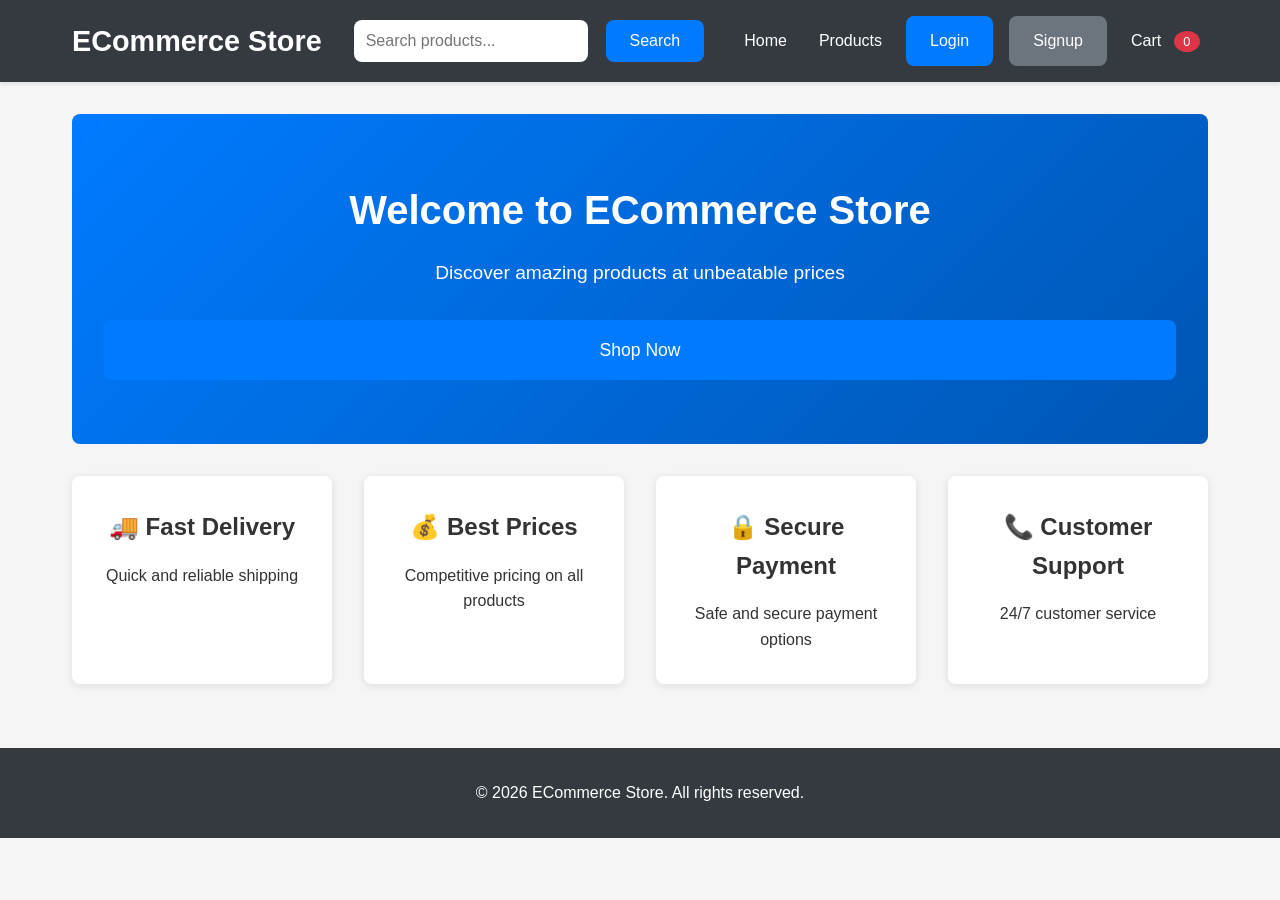
<file: index.html>
<!DOCTYPE html>
<html lang="en">
<head>
    <meta charset="UTF-8">
    <meta name="viewport" content="width=device-width, initial-scale=1.0">
    <title>ECommerce - Shop Now</title>
    <link rel="stylesheet" href="css/styles.css?v=4.1">
    <link rel="stylesheet" href="css/auth.css?v=4.1">
    <link rel="stylesheet" href="css/products.css?v=4.1">
    <link rel="stylesheet" href="css/categories.css?v=4.1">
    <link rel="stylesheet" href="css/search-suggestions.css?v=4.1">
    <link rel="stylesheet" href="css/cart.css?v=4.1">
    <link rel="stylesheet" href="css/order.css?v=4.1">
</head>
<body>
    <!-- Navigation Bar -->
    <nav id="navbar"></nav>

    <!-- Main Content -->
    <main id="app-container">
        <!-- Dynamic content will be rendered here -->
    </main>

    <!-- Modal for forms -->
    <div id="modal-container"></div>

    <!-- Footer -->
    <footer id="footer">
        <p>&copy; 2026 ECommerce Store. All rights reserved.</p>
    </footer>

    <!-- Main Application Script (ES6 Module) -->
    <script type="module" src="js/app.js?v=4.1"></script>
    <script type="module" src="js/idleTimeout.js?v=4.1"></script>
</body>
</html>
</file>
<file: css/styles.css>
* {
    margin: 0;
    padding: 0;
    box-sizing: border-box;
}

:root {
    --primary-color: #007bff;
    --secondary-color: #6c757d;
    --success-color: #28a745;
    --danger-color: #dc3545;
    --warning-color: #ffc107;
    --dark-color: #343a40;
    --light-color: #f8f9fa;
    --border-radius: 8px;
    --transition: all 0.3s ease;
}

body {
    font-family: 'Segoe UI', Tahoma, Geneva, Verdana, sans-serif;
    line-height: 1.6;
    color: #333;
    background-color: #f5f5f5;
}

/* Navbar */
#navbar {
    background-color: var(--dark-color);
    color: white;
    padding: 1rem 0;
    position: sticky;
    top: 0;
    z-index: 1000;
    box-shadow: 0 2px 4px rgba(0,0,0,0.1);
}

.navbar-container {
    max-width: 1200px;
    margin: 0 auto;
    padding: 0 2rem;
    display: flex;
    justify-content: space-between;
    align-items: center;
    gap: 2rem;
    flex-wrap: wrap;
}

.navbar-brand h1 {
    font-size: 1.8rem;
    color: white;
}

.navbar-search {
    flex: 1;
    display: flex;
    gap: 0.5rem;
    min-width: 300px;
}

.search-container {
    flex: 1;
    display: flex;
    position: relative;
    gap: 0.5rem;
}

.search-input {
    flex: 1;
    padding: 0.75rem;
    border: none;
    border-radius: var(--border-radius);
    font-size: 1rem;
    background-color: white;
    color: #343a40;
    margin-right: 10px;
}

.search-input:focus {
    outline: none;
    box-shadow: 0 0 0 2px var(--primary-color);
}

.btn-search {
    background-color: var(--primary-color);
    color: white;
    border: none;
    border-radius: var(--border-radius);
    padding: 0.75rem 1.5rem;
    font-size: 1rem;
    cursor: pointer;
    transition: var(--transition);
}

.btn-search:hover {
    background-color: #0056b3;
}

/* Responsive search field */
@media (max-width: 768px) {
    .navbar-search {
        min-width: 250px;
    }
    
    .navbar-brand h1 {
        font-size: 1.5rem;
    }
}

.navbar-menu {
    display: flex;
    align-items: center;
    gap: 1rem;
    flex-wrap: wrap;
}

.nav-link {
    color: white;
    text-decoration: none;
    transition: var(--transition);
    padding: 0.5rem;
}

.nav-link:hover {
    color: var(--primary-color);
}

.nav-text {
    color: white;
    font-size: 0.9rem;
}

.cart-count {
    background-color: var(--danger-color);
    color: white;
    padding: 0.2rem 0.6rem;
    border-radius: 50%;
    font-size: 0.8rem;
    margin-left: 0.5rem;
}

/* Buttons */
.btn {
    padding: 0.75rem 1.5rem;
    border: none;
    border-radius: var(--border-radius);
    cursor: pointer;
    font-size: 1rem;
    transition: var(--transition);
    text-decoration: none;
    display: inline-block;
    text-align: center;
}

.btn-primary {
    background-color: var(--primary-color);
    color: white;
}

.btn-primary:hover {
    background-color: #0056b3;
    transform: translateY(-2px);
}

.btn-secondary {
    background-color: var(--secondary-color);
    color: white;
}

.btn-secondary:hover {
    background-color: #5a6268;
}

.btn-success {
    background-color: var(--success-color);
    color: white;
}

.btn-success:hover {
    background-color: #218838;
}

.btn-danger {
    background-color: var(--danger-color);
    color: white;
}

.btn-danger:hover {
    background-color: #c82333;
}

.btn-large {
    padding: 1rem 2rem;
    font-size: 1.1rem;
    width: 100%;
}

.btn-search {
    background-color: var(--primary-color);
    color: white;
    padding: 0.75rem 1.5rem;
}

.btn:disabled {
    opacity: 0.5;
    cursor: not-allowed;
}

/* Main Container */
#app-container {
    max-width: 1200px;
    margin: 2rem auto;
    padding: 0 2rem;
    min-height: 60vh;
}

/* Home Page */
.home-container {
    width: 100%;
}

.hero {
    background: linear-gradient(135deg, var(--primary-color), #0056b3);
    color: white;
    padding: 4rem 2rem;
    border-radius: var(--border-radius);
    text-align: center;
    margin-bottom: 2rem;
}

.hero-content h1 {
    font-size: 2.5rem;
    margin-bottom: 1rem;
}

.hero-content p {
    font-size: 1.2rem;
    margin-bottom: 2rem;
}

.features {
    display: grid;
    grid-template-columns: repeat(auto-fit, minmax(250px, 1fr));
    gap: 2rem;
    margin-bottom: 2rem;
}

.feature {
    background: white;
    padding: 2rem;
    border-radius: var(--border-radius);
    text-align: center;
    box-shadow: 0 2px 8px rgba(0,0,0,0.1);
}

.feature h3 {
    margin-bottom: 1rem;
    font-size: 1.5rem;
}

/* Products Page */
.products-header {
    margin-bottom: 2rem;
}

.products-header h2 {
    color: var(--dark-color);
}

.products-grid {
    display: grid;
    grid-template-columns: repeat(auto-fill, minmax(250px, 1fr));
    gap: 2rem;
}

.product-card {
    background: white;
    border-radius: var(--border-radius);
    overflow: hidden;
    box-shadow: 0 2px 8px rgba(0,0,0,0.1);
    transition: var(--transition);
}

.product-card:hover {
    transform: translateY(-8px);
    box-shadow: 0 4px 16px rgba(0,0,0,0.15);
}

.product-image {
    width: 100%;
    height: 200px;
    overflow: hidden;
    background-color: var(--light-color);
}

.product-image img {
    width: 100%;
    height: 100%;
    object-fit: cover;
}

.product-info {
    padding: 1.5rem;
}

.product-title {
    font-size: 1rem;
    margin-bottom: 0.5rem;
    color: var(--dark-color);
}

.product-description {
    font-size: 0.9rem;
    color: var(--secondary-color);
    margin-bottom: 1rem;
    line-height: 1.4;
}

.product-footer {
    display: flex;
    justify-content: space-between;
    align-items: center;
}

.product-price {
    font-size: 1.3rem;
    font-weight: bold;
    color: var(--primary-color);
}

.add-to-cart-btn {
    padding: 0.5rem 1rem;
    font-size: 0.9rem;
}

/* Cart Page */
.cart-container {
    display: grid;
    grid-template-columns: 2fr 1fr;
    gap: 2rem;
}

.cart-items-list {
    background: white;
    border-radius: var(--border-radius);
    overflow: hidden;
}

.cart-item {
    display: grid;
    grid-template-columns: 100px 1fr 150px 150px 100px;
    align-items: center;
    gap: 1rem;
    padding: 1rem;
    border-bottom: 1px solid var(--light-color);
}

.cart-item-image {
    width: 100px;
    height: 100px;
    object-fit: cover;
    border-radius: var(--border-radius);
}

.cart-item-details h4 {
    margin-bottom: 0.5rem;
}

.cart-item-quantity {
    display: flex;
    gap: 0.5rem;
    align-items: center;
}

.qty-btn {
    width: 30px;
    height: 30px;
    border: 1px solid var(--secondary-color);
    background: white;
    cursor: pointer;
    border-radius: 4px;
    font-weight: bold;
}

.qty-btn:hover {
    background-color: var(--light-color);
}

.qty-input {
    width: 50px;
    padding: 0.25rem;
    text-align: center;
    border: 1px solid var(--secondary-color);
    border-radius: 4px;
}

.cart-summary {
    background: white;
    padding: 2rem;
    border-radius: var(--border-radius);
    height: fit-content;
}

.summary-row {
    display: flex;
    justify-content: space-between;
    margin-bottom: 1rem;
    padding-bottom: 1rem;
    border-bottom: 1px solid var(--light-color);
}

.summary-row.total {
    font-size: 1.2rem;
    font-weight: bold;
    color: var(--primary-color);
    border: none;
    margin-top: 1rem;
}

/* Checkout Page */
.checkout-container {
    max-width: 1000px;
    margin: 0 auto;
}

.checkout-content {
    display: grid;
    grid-template-columns: 2fr 1fr;
    gap: 2rem;
}

.checkout-form {
    background: white;
    padding: 2rem;
    border-radius: var(--border-radius);
}

.checkout-form h3,
.checkout-summary h3 {
    margin-bottom: 1.5rem;
    color: var(--dark-color);
}

.form-group {
    margin-bottom: 1rem;
}

.form-row {
    display: grid;
    grid-template-columns: 1fr 1fr;
    gap: 1rem;
}

label {
    display: block;
    margin-bottom: 0.5rem;
    font-weight: 500;
}

input,
textarea,
select {
    width: 100%;
    padding: 0.75rem;
    border: 1px solid #ddd;
    border-radius: var(--border-radius);
    font-size: 1rem;
    font-family: inherit;
}

textarea {
    resize: vertical;
    min-height: 100px;
}

input:focus,
textarea:focus,
select:focus {
    outline: none;
    border-color: var(--primary-color);
    box-shadow: 0 0 5px rgba(0,123,255,0.25);
}

.checkout-summary {
    background: white;
    padding: 2rem;
    border-radius: var(--border-radius);
    height: fit-content;
}

.summary-item {
    display: flex;
    justify-content: space-between;
    padding: 0.75rem 0;
    border-bottom: 1px solid var(--light-color);
}

/* Orders Page */
.orders-container h2 {
    margin-bottom: 2rem;
    color: var(--dark-color);
}

.orders-list {
    display: grid;
    gap: 2rem;
}

.order-card {
    background: white;
    padding: 2rem;
    border-radius: var(--border-radius);
    border-left: 4px solid var(--primary-color);
    box-shadow: 0 2px 8px rgba(0,0,0,0.1);
}

.order-header {
    display: flex;
    justify-content: space-between;
    align-items: center;
    margin-bottom: 1.5rem;
    padding-bottom: 1rem;
    border-bottom: 1px solid var(--light-color);
}

.order-header h4 {
    margin-bottom: 0.5rem;
}

.status-badge {
    padding: 0.5rem 1rem;
    border-radius: 20px;
    font-size: 0.9rem;
    font-weight: 500;
}

.status-pending {
    background-color: #fff3cd;
    color: #856404;
}

.status-confirmed {
    background-color: #d1ecf1;
    color: #0c5460;
}

.status-shipped {
    background-color: #d4edda;
    color: #155724;
}

.order-items {
    margin-bottom: 1rem;
}

.order-item {
    display: flex;
    justify-content: space-between;
    padding: 0.5rem 0;
    border-bottom: 1px solid var(--light-color);
}

.order-footer {
    display: flex;
    justify-content: space-between;
    align-items: center;
}

/* Forms */
.form-error {
    color: var(--danger-color);
    font-size: 0.9rem;
    margin-top: 0.25rem;
}

/* Modal */
.modal-overlay {
    display: none;
    position: fixed;
    top: 0;
    left: 0;
    width: 100%;
    height: 100%;
    background-color: rgba(0,0,0,0.5);
    z-index: 2000;
    opacity: 0;
    transition: opacity 0.3s ease;
}

.modal-overlay.active {
    display: flex;
    align-items: center;
    justify-content: center;
    opacity: 1;
}

.modal {
    background: white;
    border-radius: var(--border-radius);
    max-width: 500px;
    width: 90%;
    box-shadow: 0 4px 16px rgba(0,0,0,0.2);
}

.modal-header {
    display: flex;
    justify-content: space-between;
    align-items: center;
    padding: 1.5rem;
    border-bottom: 1px solid var(--light-color);
}

.modal-header h2 {
    margin: 0;
}

.modal-close {
    background: none;
    border: none;
    font-size: 1.5rem;
    cursor: pointer;
    color: var(--secondary-color);
}

.modal-body {
    padding: 1.5rem;
}

.modal-body p {
    margin: 0;
    line-height: 1.6;
}

.modal-footer {
    display: flex;
    gap: 1rem;
    justify-content: flex-end;
    padding: 1.5rem;
    border-top: 1px solid var(--light-color);
}

/* Notifications */
.notification {
    position: fixed;
    top: 20px;
    right: 20px;
    padding: 1rem 1.5rem;
    border-radius: var(--border-radius);
    box-shadow: 0 4px 12px rgba(0,0,0,0.15);
    z-index: 3000;
    opacity: 0;
    transition: opacity 0.3s ease;
}

.notification-info {
    background-color: var(--primary-color);
    color: white;
}

.notification-success {
    background-color: var(--success-color);
    color: white;
}

.notification-error {
    background-color: var(--danger-color);
    color: white;
}

/* Loader */
.loader {
    border: 4px solid var(--light-color);
    border-top: 4px solid var(--primary-color);
    border-radius: 50%;
    width: 40px;
    height: 40px;
    animation: spin 1s linear infinite;
    margin: 2rem auto;
}

@keyframes spin {
    0% { transform: rotate(0deg); }
    100% { transform: rotate(360deg); }
}

/* Empty States */
.empty-cart,
.no-orders,
.auth-required {
    text-align: center;
    padding: 4rem 2rem;
    background: white;
    border-radius: var(--border-radius);
}

.empty-cart h2,
.no-orders h2,
.auth-required h2 {
    margin-bottom: 1rem;
    color: var(--dark-color);
}

.error {
    background-color: #f8d7da;
    color: #721c24;
    padding: 1rem;
    border-radius: var(--border-radius);
    margin: 1rem 0;
}

/* Footer */
#footer {
    background-color: var(--dark-color);
    color: white;
    text-align: center;
    padding: 2rem;
    margin-top: 4rem;
}

/* Responsive */
@media (max-width: 768px) {
    .navbar-container {
        flex-direction: column;
        gap: 1rem;
    }

    .navbar-search {
        width: 100%;
        min-width: unset;
    }

    .navbar-menu {
        width: 100%;
        justify-content: center;
    }

    .products-grid {
        grid-template-columns: repeat(auto-fill, minmax(150px, 1fr));
    }

    .cart-container,
    .checkout-content {
        grid-template-columns: 1fr;
    }

    .cart-item {
        grid-template-columns: 80px 1fr;
        gap: 0.5rem;
    }

    .cart-item-quantity,
    .cart-item-subtotal,
    .remove-btn {
        grid-column: 1 / -1;
    }

    .form-row {
        grid-template-columns: 1fr;
    }

    .hero-content h1 {
        font-size: 2rem;
    }
}
</file>
<file: css/auth.css>
.auth-container {
    max-width: 500px;
    margin: 4rem auto;
    padding: 0 2rem;
}

.auth-form {
    background: white;
    padding: 3rem 2rem;
    border-radius: 8px;
    box-shadow: 0 2px 16px rgba(0,0,0,0.1);
}

.auth-form h2 {
    text-align: center;
    margin-bottom: 2rem;
    color: #343a40;
    font-size: 1.8rem;
}

.auth-form .form-group {
    margin-bottom: 1.5rem;
}

.auth-form label {
    display: block;
    margin-bottom: 0.5rem;
    font-weight: 600;
    color: #333;
}

.auth-form input {
    width: 100%;
    padding: 0.75rem;
    border: 1px solid #ddd;
    border-radius: 6px;
    font-size: 1rem;
    transition: all 0.3s ease;
}

.auth-form input:focus {
    outline: none;
    border-color: #007bff;
    box-shadow: 0 0 5px rgba(0,123,255,0.25);
}

.auth-form button {
    width: 100%;
    padding: 0.75rem;
    background-color: #007bff;
    color: white;
    border: none;
    border-radius: 6px;
    font-size: 1rem;
    font-weight: 600;
    cursor: pointer;
    transition: all 0.3s ease;
    margin-top: 1rem;
}

.auth-form button:hover {
    background-color: #0056b3;
    transform: translateY(-2px);
    box-shadow: 0 4px 12px rgba(0,123,255,0.3);
}

.auth-form p {
    text-align: center;
    margin-top: 1.5rem;
    color: #666;
}

.auth-form a {
    color: #007bff;
    text-decoration: none;
    font-weight: 600;
}

.auth-form a:hover {
    text-decoration: underline;
}

@media (max-width: 480px) {
    .auth-container {
        margin: 2rem auto;
    }

    .auth-form {
        padding: 2rem 1.5rem;
    }

    .auth-form h2 {
        font-size: 1.5rem;
    }
}
</file>
<file: css/products.css>
.products-container {
    width: 100%;
}

.products-header {
    margin-bottom: 3rem;
    padding-bottom: 2rem;
    border-bottom: 2px solid #e9ecef;
    display: flex;
    justify-content: space-between;
    align-items: flex-start;
    flex-wrap: wrap;
    gap: 1rem;
}

.products-header h2 {
    font-size: 2rem;
    color: #343a40;
    margin: 0;
}

.back-to-all-btn {
    padding: 0.5rem 1rem;
    background: #6c757d;
    color: white;
    border: none;
    border-radius: 4px;
    cursor: pointer;
    font-size: 0.9rem;
    font-weight: 500;
    transition: all 0.2s ease;
    text-decoration: none;
}

.back-to-all-btn:hover {
    background: #5a6268;
    transform: translateY(-2px);
}

.products-grid {
    display: grid;
    grid-template-columns: repeat(auto-fill, minmax(250px, 1fr));
    gap: 2rem;
    width: 100%;
}

.product-card {
    background: white;
    border-radius: 8px;
    overflow: hidden;
    box-shadow: 0 2px 8px rgba(0,0,0,0.1);
    transition: all 0.3s ease;
    display: flex;
    flex-direction: column;
}

.product-card:hover {
    transform: translateY(-8px);
    box-shadow: 0 8px 20px rgba(0,0,0,0.15);
}

.product-image {
    position: relative;
    width: 100%;
    height: 200px;
    overflow: hidden;
    background: linear-gradient(135deg, #f5f5f5, #e9ecef);
    display: flex;
    align-items: center;
    justify-content: center;
}

.product-image img {
    width: 100%;
    height: 100%;
    object-fit: cover;
    transition: transform 0.3s ease;
}

.product-card:hover .product-image img {
    transform: scale(1.05);
}

.cart-quantity-badge {
    position: absolute;
    top: 0.75rem;
    right: 0.75rem;
    min-width: 2rem;
    height: 2rem;
    padding: 0 0.55rem;
    border-radius: 999px;
    background: #28a745;
    color: #fff;
    display: none;
    align-items: center;
    justify-content: center;
    font-size: 0.85rem;
    font-weight: 700;
    line-height: 1;
    box-shadow: 0 3px 10px rgba(0,0,0,0.2);
    z-index: 2;
}

.cart-quantity-badge.visible {
    display: inline-flex;
}

.product-info {
    padding: 1.5rem;
    flex-grow: 1;
    display: flex;
    flex-direction: column;
}

.product-title {
    font-size: 1.1rem;
    font-weight: 600;
    margin-bottom: 0.5rem;
    color: #343a40;
    line-height: 1.4;
}

.product-description {
    font-size: 0.85rem;
    color: #6c757d;
    margin-bottom: 1rem;
    line-height: 1.4;
    flex-grow: 1;
}

.product-footer {
    display: flex;
    justify-content: space-between;
    align-items: center;
    gap: 1rem;
    margin-top: auto;
}

.product-price {
    font-size: 1.4rem;
    font-weight: 700;
    color: #007bff;
}

.add-to-cart-btn {
    padding: 0.6rem 1rem;
    font-size: 0.9rem;
    white-space: nowrap;
}

@media (max-width: 768px) {
    .products-grid {
        grid-template-columns: repeat(auto-fill, minmax(180px, 1fr));
        gap: 1.5rem;
    }

    .product-card {
        box-shadow: 0 1px 4px rgba(0,0,0,0.1);
    }

    .product-title {
        font-size: 0.95rem;
    }

    .product-description {
        font-size: 0.8rem;
    }
}

@media (max-width: 480px) {
    .products-grid {
        grid-template-columns: repeat(auto-fill, minmax(150px, 1fr));
        gap: 1rem;
    }
}

/* ============================================
   STOCK BADGE - Inventory display
   ============================================ */
.stock-badge {
    display: inline-block;
    padding: 0.25rem 0.6rem;
    border-radius: 20px;
    font-size: 0.72rem;
    font-weight: 600;
    letter-spacing: 0.02em;
    white-space: nowrap;
}

.stock-badge.in-stock {
    background-color: #d4edda;
    color: #155724;
    border: 1px solid #c3e6cb;
}

.stock-badge.out-of-stock {
    background-color: #f8d7da;
    color: #721c24;
    border: 1px solid #f5c6cb;
}

.add-to-cart-btn:disabled {
    background-color: #adb5bd;
    cursor: not-allowed;
    opacity: 0.7;
    transform: none !important;
}

.add-to-cart-btn:disabled:hover {
    background-color: #adb5bd;
    transform: none;
}

/* ============================================
   CART QUANTITY BADGE
   ============================================ */
.cart-quantity-badge {
    position: absolute;
    top: 8px;
    right: 8px;
    background-color: var(--success-color);
    color: white;
    border-radius: 50%;
    width: 24px;
    height: 24px;
    display: flex;
    align-items: center;
    justify-content: center;
    font-size: 0.75rem;
    font-weight: 600;
    opacity: 0;
    transform: scale(0.8);
    transition: all 0.3s ease;
    pointer-events: none;
    z-index: 10;
}

.cart-quantity-badge.visible {
    opacity: 1;
    transform: scale(1);
}

/* ============================================
   PAGINATION CONTROLS
   ============================================ */
.pagination-controls {
    display: flex;
    justify-content: center;
    align-items: center;
    gap: 0.5rem;
    margin-top: 2rem;
    padding: 1rem 0;
}

.pagination-btn {
    padding: 0.5rem 1rem;
    border: 1px solid #dee2e6;
    background: white;
    color: #343a40;
    border-radius: 4px;
    cursor: pointer;
    transition: all 0.2s ease;
    font-size: 0.9rem;
    font-weight: 500;
}

.pagination-btn:hover:not(:disabled) {
    background: #007bff;
    color: white;
    border-color: #007bff;
}

.pagination-btn.active {
    background: #007bff;
    color: white;
    border-color: #007bff;
}

.pagination-btn:disabled {
    background: #e9ecef;
    color: #6c757d;
    cursor: not-allowed;
    border-color: #dee2e6;
}

.pagination-btn.prev-btn,
.pagination-btn.next-btn {
    padding: 0.5rem 1.25rem;
    font-weight: 600;
}

@media (max-width: 768px) {
    .pagination-controls {
        flex-wrap: wrap;
        gap: 0.25rem;
    }
    
    .pagination-btn {
        padding: 0.4rem 0.8rem;
        font-size: 0.85rem;
    }
    
    .pagination-btn.prev-btn,
    .pagination-btn.next-btn {
        padding: 0.4rem 1rem;
    }
}
</file>
<file: css/categories.css>
/* ============================================
   CATEGORY STYLING - DROPDOWN LAYOUT
   ============================================ */

.products-header {
    display: flex;
    justify-content: space-between;
    align-items: center;
    margin-bottom: 2rem;
    padding-bottom: 1rem;
    border-bottom: 2px solid #e9ecef;
}

.products-header h2 {
    font-size: 2rem;
    color: #343a40;
    margin: 0;
}

.category-dropdown {
    position: relative;
    min-width: 200px;
}

.category-dropdown-btn {
    display: flex;
    justify-content: space-between;
    align-items: center;
    width: 100%;
    padding: 0.75rem 1rem;
    border: 1px solid #dee2e6;
    border-radius: 8px;
    background: white;
    color: #343a40;
    font-size: 0.9rem;
    font-weight: 500;
    cursor: pointer;
    transition: all 0.3s ease;
    box-shadow: 0 2px 4px rgba(0,0,0,0.05);
}

.category-dropdown-btn:hover {
    border-color: #007bff;
    box-shadow: 0 4px 8px rgba(0,0,0,0.1);
}

.dropdown-text {
    flex: 1;
    text-align: left;
}

.dropdown-arrow {
    margin-left: 0.5rem;
    font-size: 0.8rem;
    transition: transform 0.3s ease;
}

.category-dropdown-menu {
    position: absolute;
    top: 100%;
    right: 0;
    left: 0;
    z-index: 1000;
    background: white;
    border: 1px solid #dee2e6;
    border-radius: 8px;
    box-shadow: 0 8px 16px rgba(0,0,0,0.1);
    max-height: 300px;
    overflow-y: auto;
    opacity: 0;
    visibility: hidden;
    transform: translateY(-10px);
    transition: all 0.3s ease;
    margin-top: 0.5rem;
}

.category-dropdown-menu.show {
    opacity: 1;
    visibility: visible;
    transform: translateY(0);
}

.category-dropdown-item {
    padding: 0;
    border: none;
    background: none;
    cursor: pointer;
    transition: background-color 0.2s ease;
}

.category-dropdown-item:hover {
    background-color: #f8f9fa;
}

.category-dropdown-item.active {
    background-color: #007bff;
}

.category-dropdown-item.active .category-dropdown-content {
    color: white;
}

.category-dropdown-content {
    display: flex;
    align-items: center;
    gap: 0.75rem;
    padding: 0.75rem 1rem;
    color: #343a40;
}

.category-icon {
    font-size: 1.2rem;
    min-width: 1.5rem;
    text-align: center;
}

.category-name {
    font-weight: 600;
    flex: 1;
}

.category-count {
    background: rgba(0,0,0,0.1);
    color: inherit;
    padding: 0.25rem 0.75rem;
    border-radius: 12px;
    font-size: 0.8rem;
    font-weight: 600;
    min-width: 2rem;
    text-align: center;
}

.category-dropdown-item.active .category-count {
    background: rgba(255,255,255,0.2);
}

.category-section {
    margin-bottom: 3rem;
    animation: fadeIn 0.5s ease-in-out;
}

.category-header {
    display: flex;
    justify-content: space-between;
    align-items: center;
    margin-bottom: 1.5rem;
    padding-bottom: 1rem;
    border-bottom: 2px solid #e9ecef;
}

.category-header h3 {
    font-size: 1.5rem;
    font-weight: 700;
    color: #343a40;
    margin: 0;
}

.product-count {
    background: #e9ecef;
    color: #6c757d;
    padding: 0.5rem 1rem;
    border-radius: 20px;
    font-size: 0.85rem;
    font-weight: 600;
}

@keyframes fadeIn {
    from {
        opacity: 0;
        transform: translateY(20px);
    }
    to {
        opacity: 1;
        transform: translateY(0);
    }
}

.no-products {
    text-align: center;
    padding: 3rem 1rem;
    color: #6c757d;
}

.no-products p {
    font-size: 1.1rem;
    margin: 0;
}

/* Responsive design */
@media (max-width: 768px) {
    .category-tabs {
        flex-direction: column;
        gap: 0.5rem;
    }
    
    .category-tab {
        padding: 1rem;
        text-align: center;
        justify-content: center;
    }
    
    .category-header {
        flex-direction: column;
        align-items: flex-start;
        gap: 0.5rem;
    }
    
    .category-header h3 {
        font-size: 1.2rem;
    }
}

@media (max-width: 480px) {
    .category-tabs {
        margin-bottom: 1.5rem;
    }
    
    .category-section {
        margin-bottom: 2rem;
    }
}
</file>
<file: css/search-suggestions.css>
/* ============================================
   SEARCH SUGGESTIONS STYLING
   ============================================ */

.search-container {
    position: relative;
    display: flex;
    align-items: center;
}

.search-suggestions {
    position: absolute;
    top: 100%;
    left: 0;
    right: 0;
    z-index: 1000;
    background: white;
    border: 1px solid #dee2e6;
    border-top: none;
    border-radius: 0 0 8px 8px;
    box-shadow: 0 4px 12px rgba(0,0,0,0.15);
    max-height: 300px;
    overflow-y: auto;
    opacity: 0;
    visibility: hidden;
    transform: translateY(-10px);
    transition: all 0.3s ease;
}

.search-suggestions.show {
    opacity: 1;
    visibility: visible;
    transform: translateY(0);
}

.suggestion-item {
    padding: 0;
    border: none;
    background: none;
    cursor: pointer;
    transition: background-color 0.2s ease;
    border-bottom: 1px solid #f8f9fa;
}

.suggestion-item:last-child {
    border-bottom: none;
}

.suggestion-item:hover,
.suggestion-item.active {
    background-color: #f8f9fa;
}

.suggestion-item.active {
    background-color: #e3f2fd;
}

.suggestion-content {
    display: flex;
    align-items: center;
    gap: 12px;
    padding: 12px 16px;
}

.suggestion-image {
    width: 40px;
    height: 40px;
    object-fit: cover;
    border-radius: 6px;
    background: #f8f9fa;
    display: flex;
    align-items: center;
    justify-content: center;
    color: #6c757d;
    font-size: 0.8rem;
}

.suggestion-details {
    flex: 1;
    min-width: 0;
}

.suggestion-title {
    font-weight: 600;
    color: #343a40;
    margin-bottom: 2px;
    white-space: nowrap;
    overflow: hidden;
    text-overflow: ellipsis;
}

.suggestion-description {
    font-size: 0.85rem;
    color: #6c757d;
    margin-bottom: 2px;
    white-space: nowrap;
    overflow: hidden;
    text-overflow: ellipsis;
}

.suggestion-price {
    font-size: 0.9rem;
    font-weight: 700;
    color: #007bff;
}

/* Responsive design */
@media (max-width: 768px) {
    .search-suggestions {
        max-height: 250px;
    }
    
    .suggestion-content {
        padding: 10px 12px;
        gap: 10px;
    }
    
    .suggestion-image {
        width: 35px;
        height: 35px;
    }
    
    .suggestion-title {
        font-size: 0.9rem;
    }
    
    .suggestion-description {
        font-size: 0.8rem;
    }
    
    .suggestion-price {
        font-size: 0.85rem;
    }
}

@media (max-width: 480px) {
    .search-suggestions {
        max-height: 200px;
        left: -10px;
        right: -10px;
    }
    
    .suggestion-content {
        padding: 8px 10px;
        gap: 8px;
    }
    
    .suggestion-image {
        width: 30px;
        height: 30px;
    }
    
    .suggestion-title {
        font-size: 0.85rem;
    }
    
    .suggestion-description {
        display: none; /* Hide description on very small screens */
    }
    
    .suggestion-price {
        font-size: 0.8rem;
    }
}

/* Loading state */
.suggestion-loading {
    padding: 16px;
    text-align: center;
    color: #6c757d;
    font-size: 0.9rem;
}

/* No results state */
.suggestion-no-results {
    padding: 16px;
    text-align: center;
    color: #6c757d;
    font-size: 0.9rem;
    font-style: italic;
}

/* Scrollbar styling for suggestions */
.search-suggestions::-webkit-scrollbar {
    width: 6px;
}

.search-suggestions::-webkit-scrollbar-track {
    background: #f8f9fa;
}

.search-suggestions::-webkit-scrollbar-thumb {
    background: #dee2e6;
    border-radius: 3px;
}

.search-suggestions::-webkit-scrollbar-thumb:hover {
    background: #adb5bd;
}
</file>
<file: css/cart.css>
.cart-container {
    display: grid;
    grid-template-columns: 2fr 1fr;
    gap: 2rem;
}

.cart-container h2 {
    grid-column: 1 / -1;
    color: #343a40;
    font-size: 1.8rem;
    margin-bottom: 1rem;
}

.cart-items-list {
    background: white;
    border-radius: 8px;
    overflow: hidden;
    box-shadow: 0 2px 8px rgba(0,0,0,0.1);
}

.cart-item {
    display: grid;
    grid-template-columns: 100px 1fr 150px 150px 100px;
    align-items: center;
    gap: 1rem;
    padding: 1rem;
    border-bottom: 1px solid #e9ecef;
}

.cart-item:last-child {
    border-bottom: none;
}

.cart-item-image {
    width: 100px;
    height: 100px;
    object-fit: cover;
    border-radius: 6px;
    border: 1px solid #dee2e6;
}

.cart-item-details {
    padding-left: 0.5rem;
}

.cart-item-details h4 {
    font-size: 1rem;
    color: #343a40;
    margin-bottom: 0.5rem;
}

.cart-item-details p {
    font-size: 0.9rem;
    color: #6c757d;
    margin: 0;
}

.cart-item-quantity {
    display: flex;
    gap: 0.5rem;
    align-items: center;
    justify-content: center;
}

.qty-btn {
    width: 35px;
    height: 35px;
    border: 1px solid #dee2e6;
    background: white;
    cursor: pointer;
    border-radius: 4px;
    font-weight: bold;
    color: #343a40;
    transition: all 0.3s ease;
}

.qty-btn:hover {
    background-color: #007bff;
    color: white;
    border-color: #007bff;
}

.qty-input {
    width: 50px;
    padding: 0.5rem;
    text-align: center;
    border: 1px solid #dee2e6;
    border-radius: 4px;
    font-size: 1rem;
}

.cart-item-subtotal {
    text-align: right;
    font-weight: 600;
    color: #343a40;
    font-size: 1rem;
}

.cart-summary {
    background: white;
    padding: 2rem;
    border-radius: 8px;
    box-shadow: 0 2px 8px rgba(0,0,0,0.1);
    height: fit-content;
    position: sticky;
    top: 100px;
}

.summary-row {
    display: flex;
    justify-content: space-between;
    margin-bottom: 1rem;
    padding-bottom: 1rem;
    border-bottom: 1px solid #e9ecef;
    font-size: 0.95rem;
    color: #6c757d;
}

.summary-row.total {
    font-size: 1.2rem;
    font-weight: 700;
    color: #007bff;
    border: none;
    margin-top: 1rem;
    padding-top: 1rem;
    padding-bottom: 1rem;
    border-top: 2px solid #e9ecef;
}

.cart-summary .btn {
    margin-top: 1rem;
}

.cart-summary .btn-large {
    margin-bottom: 0.5rem;
}

.empty-cart {
    text-align: center;
    padding: 4rem 2rem;
    background: white;
    border-radius: 8px;
}

.empty-cart h2 {
    color: #343a40;
    margin-bottom: 1rem;
}

.empty-cart p {
    color: #6c757d;
    margin-bottom: 2rem;
}

@media (max-width: 768px) {
    .cart-container {
        grid-template-columns: 1fr;
    }

    .cart-summary {
        position: static;
        top: auto;
    }

    .cart-item {
        grid-template-columns: 80px 1fr;
        gap: 0.75rem;
    }

    .cart-item-quantity,
    .cart-item-subtotal,
    .remove-btn {
        grid-column: 1 / -1;
    }

    .cart-item-quantity {
        justify-content: space-between;
    }
}
</file>
<file: css/order.css>
.checkout-container {
    max-width: 1000px;
    margin: 0 auto;
}

.checkout-container h2 {
    color: #343a40;
    font-size: 1.8rem;
    margin-bottom: 2rem;
}

.checkout-content {
    display: grid;
    grid-template-columns: 2fr 1fr;
    gap: 2rem;
}

.checkout-form {
    background: white;
    padding: 2rem;
    border-radius: 8px;
    box-shadow: 0 2px 8px rgba(0,0,0,0.1);
}

.checkout-form h3,
.checkout-summary h3 {
    margin-bottom: 1.5rem;
    color: #343a40;
    font-size: 1.2rem;
}

.form-group {
    margin-bottom: 1.5rem;
}

.form-row {
    display: grid;
    grid-template-columns: 1fr 1fr;
    gap: 1rem;
}

label {
    display: block;
    margin-bottom: 0.5rem;
    font-weight: 600;
    color: #343a40;
}

input,
textarea,
select {
    width: 100%;
    padding: 0.75rem;
    border: 1px solid #dee2e6;
    border-radius: 6px;
    font-size: 1rem;
    font-family: inherit;
    color: #333;
    transition: all 0.3s ease;
}

input:focus,
textarea:focus,
select:focus {
    outline: none;
    border-color: #007bff;
    box-shadow: 0 0 5px rgba(0,123,255,0.25);
    background-color: #fff;
}

textarea {
    resize: vertical;
    min-height: 100px;
}

.checkout-form button {
    width: 100%;
    padding: 0.75rem;
    margin-top: 1.5rem;
}

.checkout-summary {
    background: white;
    padding: 2rem;
    border-radius: 8px;
    box-shadow: 0 2px 8px rgba(0,0,0,0.1);
    height: fit-content;
    position: sticky;
    top: 100px;
}

.summary-item {
    display: flex;
    justify-content: space-between;
    padding: 0.75rem 0;
    border-bottom: 1px solid #e9ecef;
    font-size: 0.95rem;
}

.summary-row {
    display: flex;
    justify-content: space-between;
    padding: 0.75rem 0;
    border-bottom: 1px solid #e9ecef;
    font-size: 0.95rem;
    color: #6c757d;
}

.summary-row.total {
    font-size: 1.2rem;
    font-weight: 700;
    color: #007bff;
    border: none;
    margin-top: 1rem;
    padding-top: 1rem;
    padding-bottom: 0;
    border-top: 2px solid #e9ecef;
}

.orders-container {
    width: 100%;
}

.orders-container h2 {
    color: #343a40;
    font-size: 1.8rem;
    margin-bottom: 2rem;
}

.orders-list {
    display: grid;
    gap: 2rem;
}

.order-card {
    background: white;
    padding: 2rem;
    border-radius: 8px;
    border-left: 5px solid #007bff;
    box-shadow: 0 2px 8px rgba(0,0,0,0.1);
    transition: all 0.3s ease;
}

.order-card:hover {
    box-shadow: 0 4px 12px rgba(0,0,0,0.15);
}

.order-header {
    display: flex;
    justify-content: space-between;
    align-items: flex-start;
    margin-bottom: 1.5rem;
    padding-bottom: 1rem;
    border-bottom: 1px solid #e9ecef;
}

.order-header h4 {
    font-size: 1.1rem;
    color: #343a40;
    margin: 0 0 0.5rem 0;
}

.order-header p {
    color: #6c757d;
    font-size: 0.9rem;
    margin: 0;
}

.order-status {
    text-align: right;
}

.status-badge {
    display: inline-block;
    padding: 0.5rem 1.2rem;
    border-radius: 20px;
    font-size: 0.85rem;
    font-weight: 600;
}

.status-pending {
    background-color: #fff3cd;
    color: #856404;
}

.status-confirmed {
    background-color: #d1ecf1;
    color: #0c5460;
}

.status-shipped {
    background-color: #d4edda;
    color: #155724;
}

.status-delivered {
    background-color: #d1ecf1;
    color: #0c5460;
}

.status-cancelled {
    background-color: #f8d7da;
    color: #721c24;
}

.status-failed {
    background-color: #f8d7da;
    color: #721c24;
}

.order-items {
    margin-bottom: 1.5rem;
}

.order-item {
    display: flex;
    justify-content: space-between;
    padding: 0.75rem 0;
    border-bottom: 1px solid #f0f0f0;
    font-size: 0.95rem;
}

.order-footer {
    display: flex;
    justify-content: space-between;
    align-items: center;
    gap: 1rem;
}

.order-total {
    font-weight: 700;
    color: #007bff;
    font-size: 1.1rem;
}

.view-details {
    padding: 0.5rem 1.5rem;
    font-size: 0.9rem;
}

.order-details ul {
    margin-top: 1rem;
    padding-left: 1.5rem;
}

.order-details li {
    margin-bottom: 0.5rem;
    color: #6c757d;
}

@media (max-width: 768px) {
    .checkout-content {
        grid-template-columns: 1fr;
    }

    .checkout-summary {
        position: static;
        top: auto;
    }

    .form-row {
        grid-template-columns: 1fr;
    }

    .order-card {
        border-left: 4px solid #007bff;
    }

    .order-header {
        flex-direction: column;
    }

    .order-status {
        text-align: left;
        margin-top: 1rem;
    }

    .order-footer {
        flex-direction: column;
        align-items: flex-start;
    }
}
</file>
